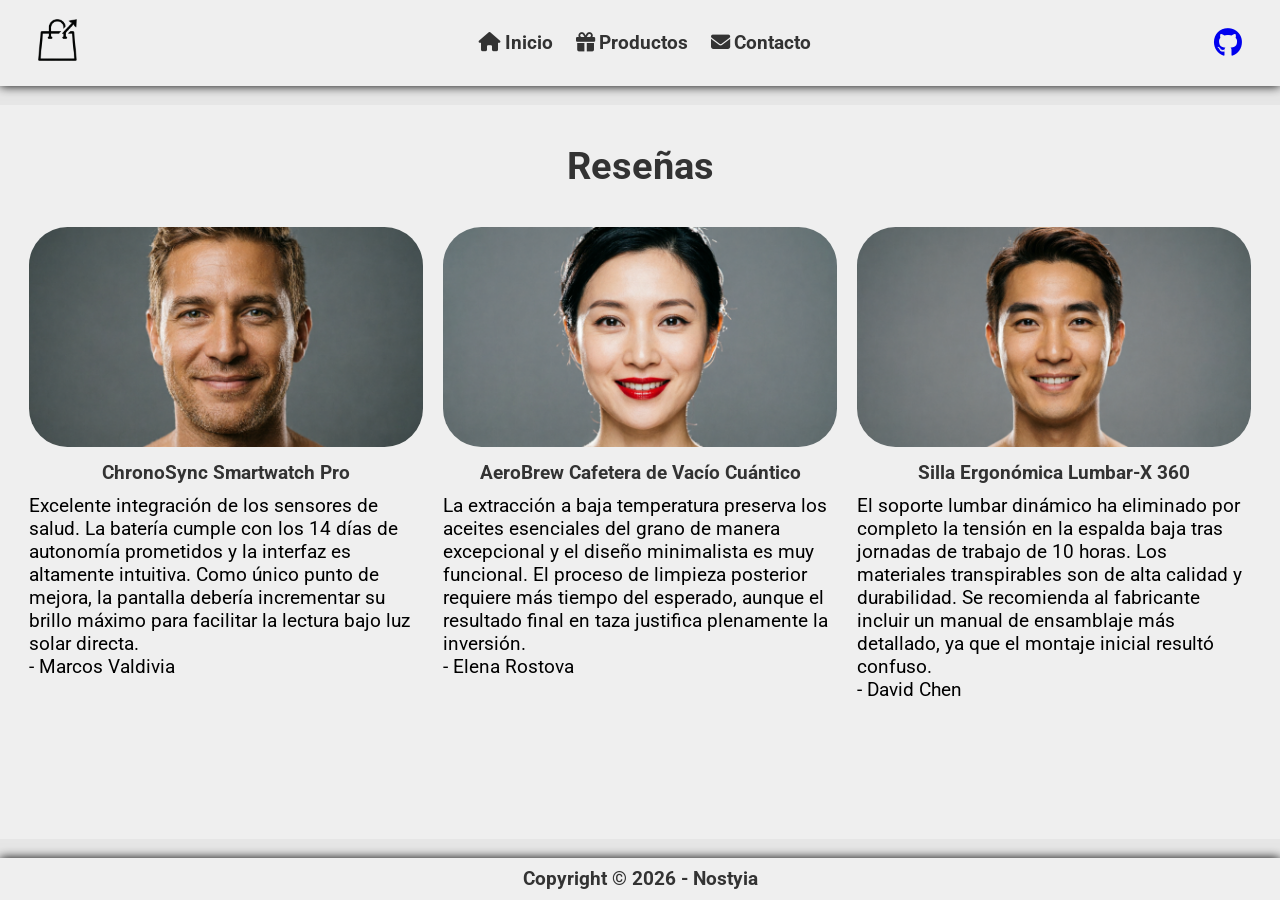
<file: index.html>
<!doctype html>
<html lang="en">
  <head>
    <meta charset="UTF-8" />
    <meta name="viewport" content="width=device-width, initial-scale=1.0" />
    <title>FrontEnd - Pre Entrega</title>
    <link
      href="https://fonts.googleapis.com/css2?family=Roboto:ital,wght@0,100..900;1,100..900&display=swap"
      rel="stylesheet"
    />
    <link
      rel="stylesheet"
      href="https://cdnjs.cloudflare.com/ajax/libs/font-awesome/6.4.0/css/all.min.css"
    />
    <link rel="shortcut icon" href="./imagenes/logo.png" type="image/png" />
    <link rel="stylesheet" href="./css/style.css" />
  </head>
  <body>
    <div class="container">
      <header class="header__container">
        <nav class="navbar" id="navbar">
          <div class="logo">
            <a href="./index.html"
              ><img src="./imagenes/logo.png" alt="Logo"
            /></a>
          </div>
          <ul>
            <li>
              <a href="./index.html"><i class="fa-solid fa-house"></i>Inicio</a>
            </li>
            <li>
              <a href="./paginas/productos.html"
                ><i class="fa-solid fa-gift"></i>Productos</a
              >
            </li>
            <li>
              <a href="./paginas/contacto.html"
                ><i class="fa-solid fa-envelope"></i>Contacto</a
              >
            </li>
          </ul>
          <div class="github">
            <a
              href="https://github.com/nostyia/TalentoTech-FrontEnd"
              target="_blank"
              ><i class="fa-brands fa-github fa-xl"></i
            ></a>
          </div>
        </nav>
      </header>
      <main class="main">
        <h1>Reseñas</h1>
        <section class="reseñas">
          <article>
            <img src="./imagenes/marcos.png" alt="" />
            <h2>ChronoSync Smartwatch Pro</h2>
            <p>
              Excelente integración de los sensores de salud. La batería cumple
              con los 14 días de autonomía prometidos y la interfaz es altamente
              intuitiva. Como único punto de mejora, la pantalla debería
              incrementar su brillo máximo para facilitar la lectura bajo luz
              solar directa.
            </p>
            <span>Marcos Valdivia</span>
          </article>
          <article>
            <img src="./imagenes/elena.png" alt="" />
            <h2>AeroBrew Cafetera de Vacío Cuántico</h2>
            <p>
              La extracción a baja temperatura preserva los aceites esenciales
              del grano de manera excepcional y el diseño minimalista es muy
              funcional. El proceso de limpieza posterior requiere más tiempo
              del esperado, aunque el resultado final en taza justifica
              plenamente la inversión.
            </p>
            <span>Elena Rostova</span>
          </article>
          <article>
            <img src="./imagenes/david.png" alt="" />
            <h2>Silla Ergonómica Lumbar-X 360</h2>
            <p>
              El soporte lumbar dinámico ha eliminado por completo la tensión en
              la espalda baja tras jornadas de trabajo de 10 horas. Los
              materiales transpirables son de alta calidad y durabilidad. Se
              recomienda al fabricante incluir un manual de ensamblaje más
              detallado, ya que el montaje inicial resultó confuso.
            </p>
            <span>David Chen</span>
          </article>
        </section>
      </main>

      <footer class="footer">
        <p>Copyright &copy; 2026 - Nostyia</p>
      </footer>
    </div>
  </body>
</html>
</file>
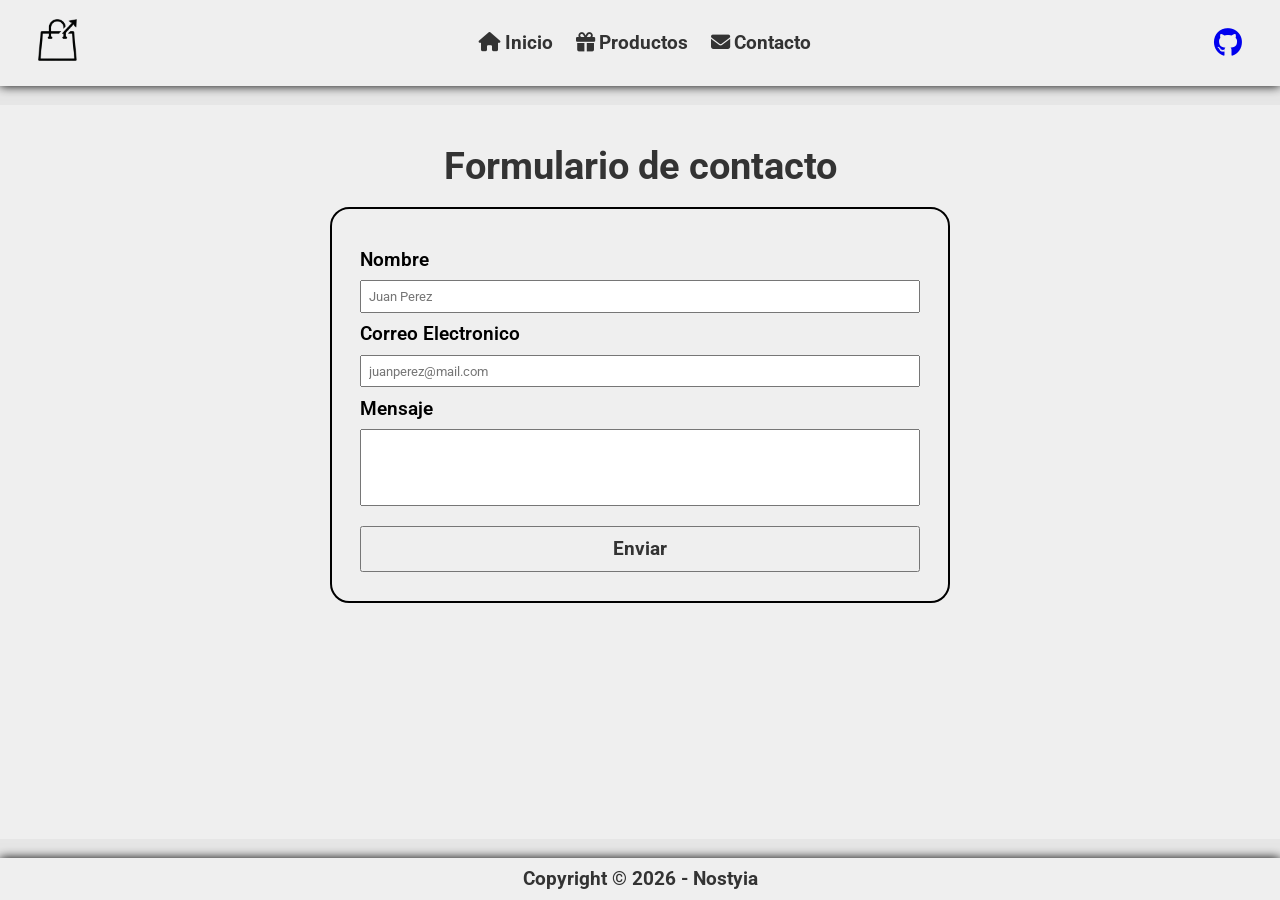
<file: paginas/contacto.html>
<!doctype html>
<html lang="en">
  <head>
    <meta charset="UTF-8" />
    <meta name="viewport" content="width=device-width, initial-scale=1.0" />
    <title>FrontEnd - Contacto</title>
    <link
      href="https://fonts.googleapis.com/css2?family=Roboto:ital,wght@0,100..900;1,100..900&display=swap"
      rel="stylesheet"
    />
    <link
      rel="stylesheet"
      href="https://cdnjs.cloudflare.com/ajax/libs/font-awesome/6.4.0/css/all.min.css"
    />
    <link rel="shortcut icon" href="../imagenes/logo.png" type="image/png" />
    <link rel="stylesheet" href="../css/style.css" />
  </head>
  <div class="container">
    <header class="header__container">
      <nav class="navbar">
        <div class="logo">
          <a href="../index.html"
            ><img src="../imagenes/logo.png" alt="Logo"
          /></a>
        </div>
        <ul>
          <li>
            <a href="../index.html"><i class="fa-solid fa-house"></i>Inicio</a>
          </li>
          <li>
            <a href="./productos.html"
              ><i class="fa-solid fa-gift"></i>Productos</a
            >
          </li>
          <li>
            <a href="./contacto.html"
              ><i class="fa-solid fa-envelope"></i>Contacto</a
            >
          </li>
        </ul>
        <div class="github">
          <a
            href="https://github.com/nostyia/TalentoTech-FrontEnd"
            target="_blank"
            ><i class="fa-brands fa-github fa-xl"></i
          ></a>
        </div>
      </nav>
    </header>
    <main class="main">
      <h1>Formulario de contacto</h1>
      <section class="contact"> 
        <form action="https://formspree.io/f/mljdrlgq" method="post">
          <label for="nombre">Nombre</label>
          <input type="name" name="name" placeholder="Juan Perez" />
          <label for="email">Correo Electronico</label>
          <input type="email" name="email" placeholder="juanperez@mail.com" />
          <label for="message">Mensaje</label>
          <textarea name="message" rows="5"></textarea>
          <button type="submit">Enviar</button>
        </form>
      </section>
    </main>
    <footer class="footer">
      <p>Copyright &copy; 2026 - Nostyia</p>
    </footer>
  </div>
  </body>
</html>
</file>
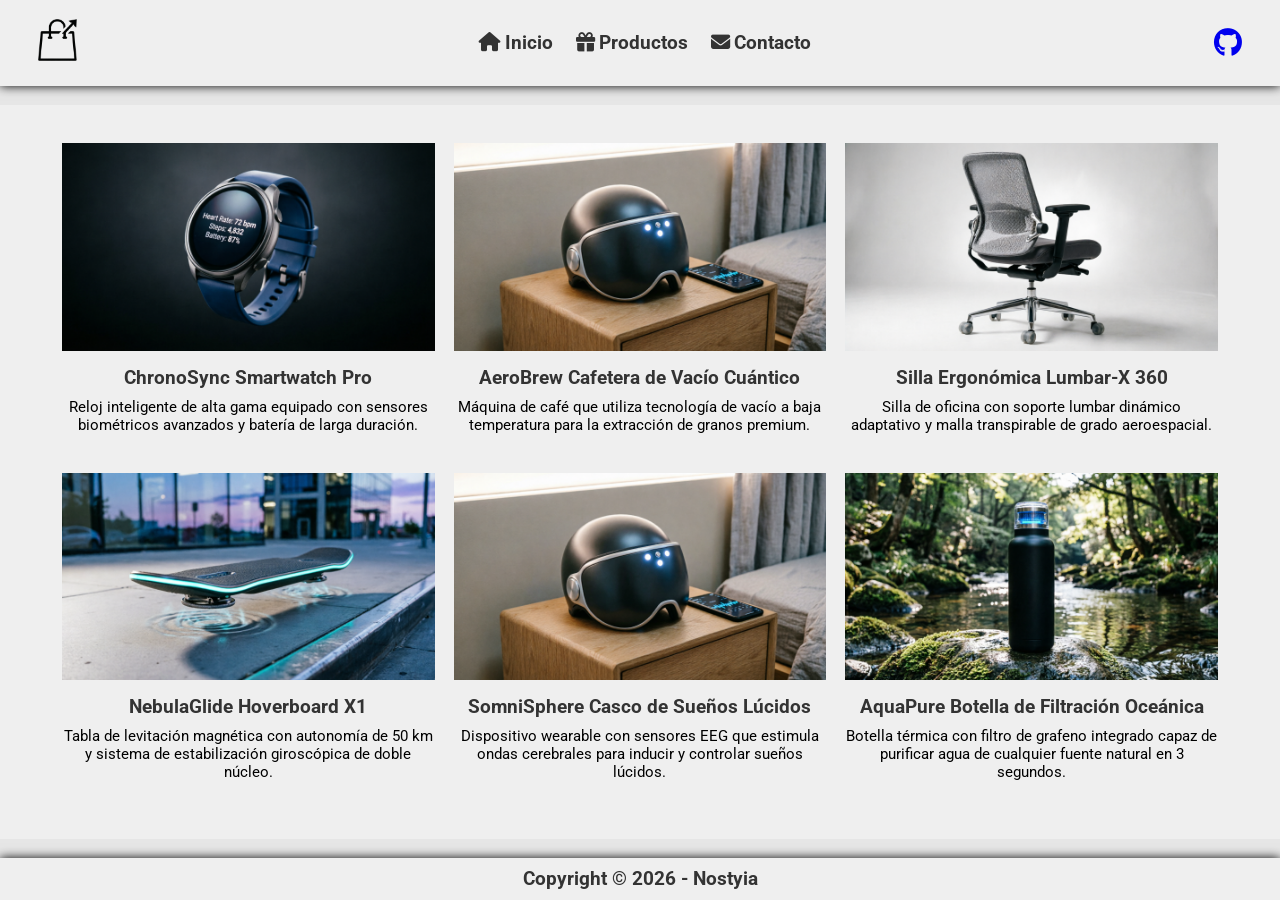
<file: paginas/productos.html>
<!doctype html>
<html lang="en">
  <head>
    <meta charset="UTF-8" />
    <meta name="viewport" content="width=device-width, initial-scale=1.0" />
    <title>FrontEnd - Productos</title>
    <link
      href="https://fonts.googleapis.com/css2?family=Roboto:ital,wght@0,100..900;1,100..900&display=swap"
      rel="stylesheet"
    />
    <link
      rel="stylesheet"
      href="https://cdnjs.cloudflare.com/ajax/libs/font-awesome/6.4.0/css/all.min.css"
    />
    <link rel="shortcut icon" href="../imagenes/logo.png" type="image/png" />
    <link rel="stylesheet" href="../css/style.css" />
  </head>
  <div class="container">
    <header class="header__container">
      <nav class="navbar">
        <div class="logo">
          <a href="../index.html"
            ><img src="../imagenes/logo.png" alt="Logo"
          /></a>
        </div>
        <ul>
          <li>
            <a href="../index.html"><i class="fa-solid fa-house"></i>Inicio</a>
          </li>
          <li>
            <a href="./productos.html"
              ><i class="fa-solid fa-gift"></i>Productos</a
            >
          </li>
          <li>
            <a href="./contacto.html"
              ><i class="fa-solid fa-envelope"></i>Contacto</a
            >
          </li>
        </ul>
        <div class="github">
          <a
            href="https://github.com/nostyia/TalentoTech-FrontEnd"
            target="_blank"
            ><i class="fa-brands fa-github fa-xl"></i
          ></a>
        </div>
      </nav>
    </header>
    <main class="main">
      <section class="products">
        <article>
          <img src="../imagenes/reloj.png" alt="" />
          <h2>ChronoSync Smartwatch Pro</h2>
          <p>Reloj inteligente de alta gama equipado con sensores biométricos avanzados y batería de larga duración.</p>
        </article>
        <article>
          <img src="../imagenes/casco.png" alt="" />
          <h2>AeroBrew Cafetera de Vacío Cuántico</h2>
          <p>Máquina de café que utiliza tecnología de vacío a baja temperatura para la extracción de granos premium.</p>
        </article>
        <article>
          <img src="../imagenes/silla.png" alt="" />
          <h2>Silla Ergonómica Lumbar-X 360</h2>
          <p>Silla de oficina con soporte lumbar dinámico adaptativo y malla transpirable de grado aeroespacial.</p>
        </article>
        <article>
          <img src="../imagenes/nebula.png" alt="" />
          <h2>NebulaGlide Hoverboard X1</h2>
          <p>Tabla de levitación magnética con autonomía de 50 km y sistema de estabilización giroscópica de doble núcleo.</p>
        </article>
        <article>
          <img src="../imagenes/casco.png" alt="" />
          <h2>SomniSphere Casco de Sueños Lúcidos</h2>
          <p>Dispositivo wearable con sensores EEG que estimula ondas cerebrales para inducir y controlar sueños lúcidos.</p>
        </article>
        <article>
          <img src="../imagenes/botella.png" alt="" />
          <h2>AquaPure Botella de Filtración Oceánica</h2>
          <p>Botella térmica con filtro de grafeno integrado capaz de purificar agua de cualquier fuente natural en 3 segundos.</p>
        </article>
      </section>
    </main>
  
    <footer class="footer">
      <p>Copyright &copy; 2026 - Nostyia</p>
    </footer>
    </div>
  </body>
</html>
</file>
<file: css/style.css>
* {
  margin: 0;
  padding: 0;
  box-sizing: border-box;
  font-family: "Roboto", sans-serif, Impact;
}

html {
  height: 100%;
  margin: 0;
}

html {
  height: 100%;
  margin: 0;
}

body {
  background-color: rgb(230 230 230);
  background-color: rgb(230 230 230);
  font-size: 1.2em;
  height: 100%;
  margin: 0;
}
/* CONTAINER */
.container {
  display: flex;
  flex-direction: column;
  height: 100vh;
}
/* HEADER */
.header__container {
  height: auto;
  width: 100%;
  background-color: #efefef;
  box-shadow: 0 0 10px 0 #000;
  padding: 0 1em;
  font-weight: bold;
  font-weight: bold;
}

.header__container .navbar {
  display: flex;
  align-items: center;
  justify-content: space-between;
}

.header__container .navbar .logo {
  width: 4em;
  padding: 1em;
  cursor: pointer;
  transition: transform 0.3s ease;
}
.header__container .navbar .logo:hover {
  transform: scale(1.2);
}

.header__container .navbar .logo img {
  width: 100%;
  height: auto;
}

.header__container .navbar ul {
  display: flex;
}

.header__container .navbar ul li {
  list-style: none;
  padding: 0 0.6em;
}

.header__container .navbar ul li a {
  text-decoration: none;
  color: #333;
  color: #333;
  position: relative;
}
/* transicion de enlaces al hacerle hover, el elemento "a" del padre debe tener position relative*/
.header__container .navbar ul li a::after {
  position: absolute;
  content: "";
  left: 0;
  bottom: 0;
  width: 0;
  height: 2px;
  background-color: #333;
  background-color: #333;
  transition: width 0.3s ease-in-out;
}
.header__container .navbar ul li a:hover::after {
  width: 100%;
}

.header__container .navbar ul li a i {
  margin-right: 0.2em;
}
.header__container .navbar .github {
  padding: 1em;
  transition: transform 0.3s ease;
}
.header__container .navbar .github:hover {
  transform: scale(1.4);
}

/* MAIN */

.main {
  padding: 1em;
  font-weight: 400;
  background-color: #efefef;
  margin-top: 1em;
  flex: 1;
}

.main h1,
.main h2 {
  padding: 0.5em;
  text-align: center;
  color: #333;
}

.main section {
  display: flex;
  justify-content: center;
  align-items: center;
  flex-wrap: wrap;
}

.main section article {
  width: 30%;
  margin: 1em 0.5em;
}

.main {
  padding: 1em;
  font-weight: 400;
  background-color: #efefef;
  margin-top: 1em;
  flex: 1;
}

.main h1,
.main h2 {
  padding: 0.5em;
  text-align: center;
  color: #333;
}

.main section {
  display: flex;
  justify-content: center;
  align-items: center;
  flex-wrap: wrap;
}

/* FOOTER */

.footer {
  background-color: #efefef;
  color: #333;
  margin-top: 1em;
  text-align: center;
  padding: 0.5em;
  display: flex;
  justify-content: center;
  box-shadow: 0 0 10px 0 #000;
  font-weight: bold;
}

/* CONTACTO */
.contact {
  width: 50%;
  border: 2px solid black;
  border-radius: 1em;
  margin: 0 auto;
  padding: 1.5em;
}

.contact form {
  display: flex;
  flex-direction: column;
  width: 100%;
}
.contact form label {
  padding: 0.5em 0;
  font-weight: 600;
}

.contact form input {
  padding: 0.5em;
  color: #333;
}

.contact form textarea {
  resize: none;
}
.contact form button {
  padding: 0.5em;
  margin-top: 1em;
  color: #333;
  font-size: 1em;
  font-weight: bold;
}
/* PRODUCTOS */
.products {
  display: flex;
  justify-content: space-between;
  align-items: center;
  flex-wrap: wrap;
}

.products article img {
  width: 100%;
  height: auto;
}

.products article h2 {
  font-size: 1em;
}

.products article p {
  font-size: 0.8em;
  text-align: center;
}

/* RESEÑAS */
.main section.reseñas {
  display: grid;
  grid-template-columns: 1fr 1fr 1fr;
  align-items: start;
}
.main section.reseñas article {
  width: auto;
}
.reseñas article img {
  width: 100%;
  height: auto;
  border-radius: 2em;
}

.reseñas article h2 {
  font-size: 1em;
}

.reseñas article span:before {
  content: "- ";
}

@media (max-width: 768px) {
  .main section article {
    width: 100%;
  }
  .main section.reseñas {
    grid-template-columns: 1fr;
    align-items: start;
  }
  .contact {
    width: 100%;
  }
  .logo {
    width: auto;
    padding: 0;
    cursor: pointer;
    transition: transform 0.3s ease;
  }
}
</file>
